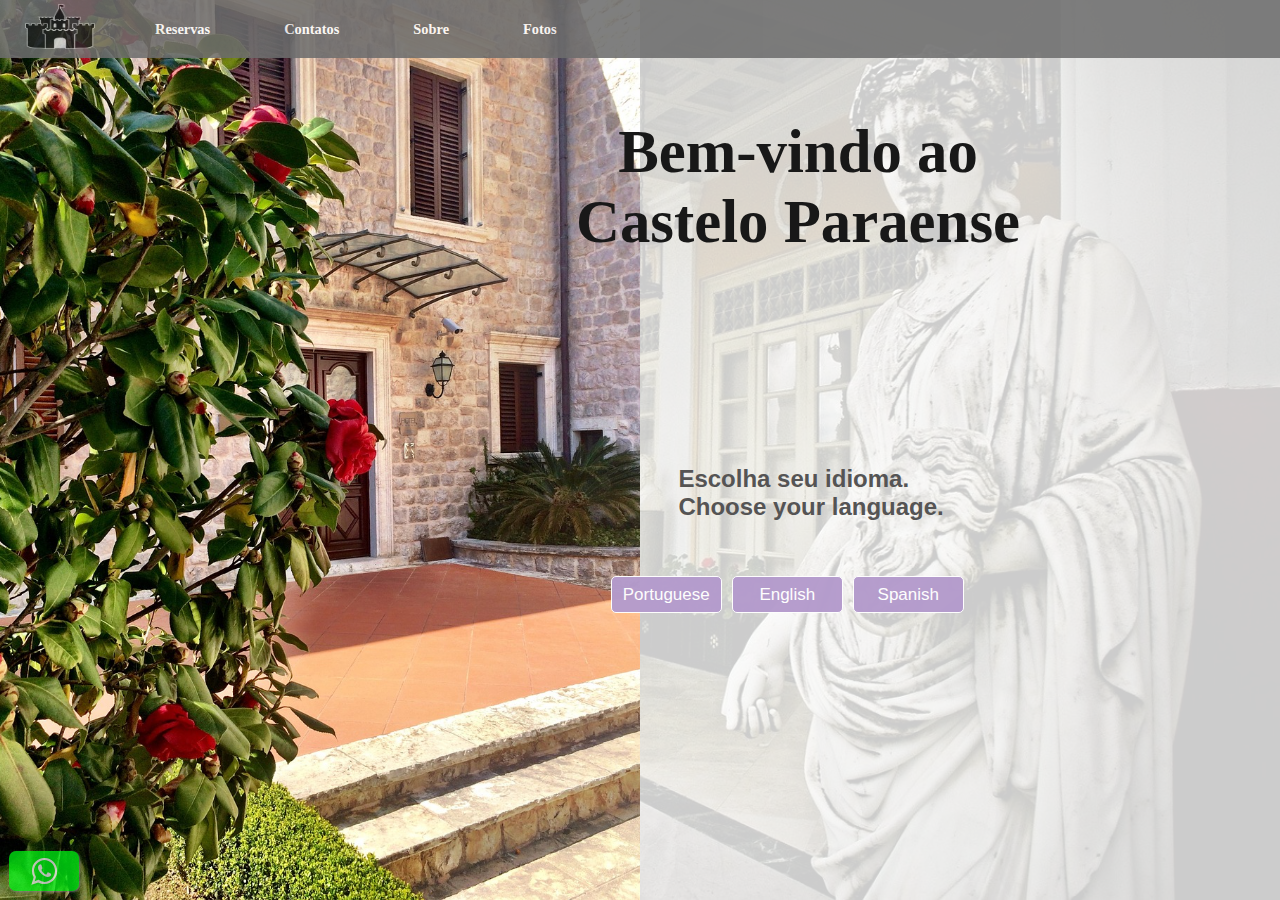
<file: index.html>
<!DOCTYPE html>
<html lang="pt-BR">
<head>
    <meta charset="UTF-8">
    <meta name="viewport" content="width=device-width, initial-scale=1.0">
    <title>Castelo Paraense</title>
    <link rel="stylesheet" href="css/estilo.css">
    <link rel="icon" href="imagens/castle-icon.png" type="image/png">
    <link rel="stylesheet" href="https://cdnjs.cloudflare.com/ajax/libs/font-awesome/4.5.0/css/font-awesome.min.css">
</head>
<body>
    <header class="cabeçalho">
        <nav class="navegação">
            <ul>
                <li><a href="reserva.html"><strong>Reservas</strong></a></li>
                <li><a href="contatos.html"><strong>Contatos</strong></a></li>
                <li><a href="sobre.html"><strong>Sobre</strong></a></li>
                <li><a href="fotos.html"><strong>Fotos</strong></a></li>
            </ul>
            <a href="/index.html"><div class="logo">
            </div></a>
        </nav>
    </header>
    <main class="fundo">
    </main>
    
    <section>
        <div class="fundo2">
        </div>
    </section>

    <seletion>
        <div class="textbox"><h1 id="text">Bem-vindo ao <br> Castelo Paraense </h1></div>
    </seletion>

    <seletion>
        <div class="textbox2"><h2 id="text2">Escolha seu idioma. <br> Choose your language. </h2><div>
    </seletion>

    <section>
        <a class="whatsapp-link" href="https://web.whatsapp.com/send?phone=5591000000" target="_blank">
         <i class="fa fa-whatsapp"></i></a>
    </section>

    <section>
        <a href="spanish-page"><button type="button">Spanish</button></a>
        <a href="english-page"><button type="button">English</form> </button></a>
        <a href="portuguese-page"><button type="button">Portuguese</button></a>
    </section>
</body>
</html>
</file>
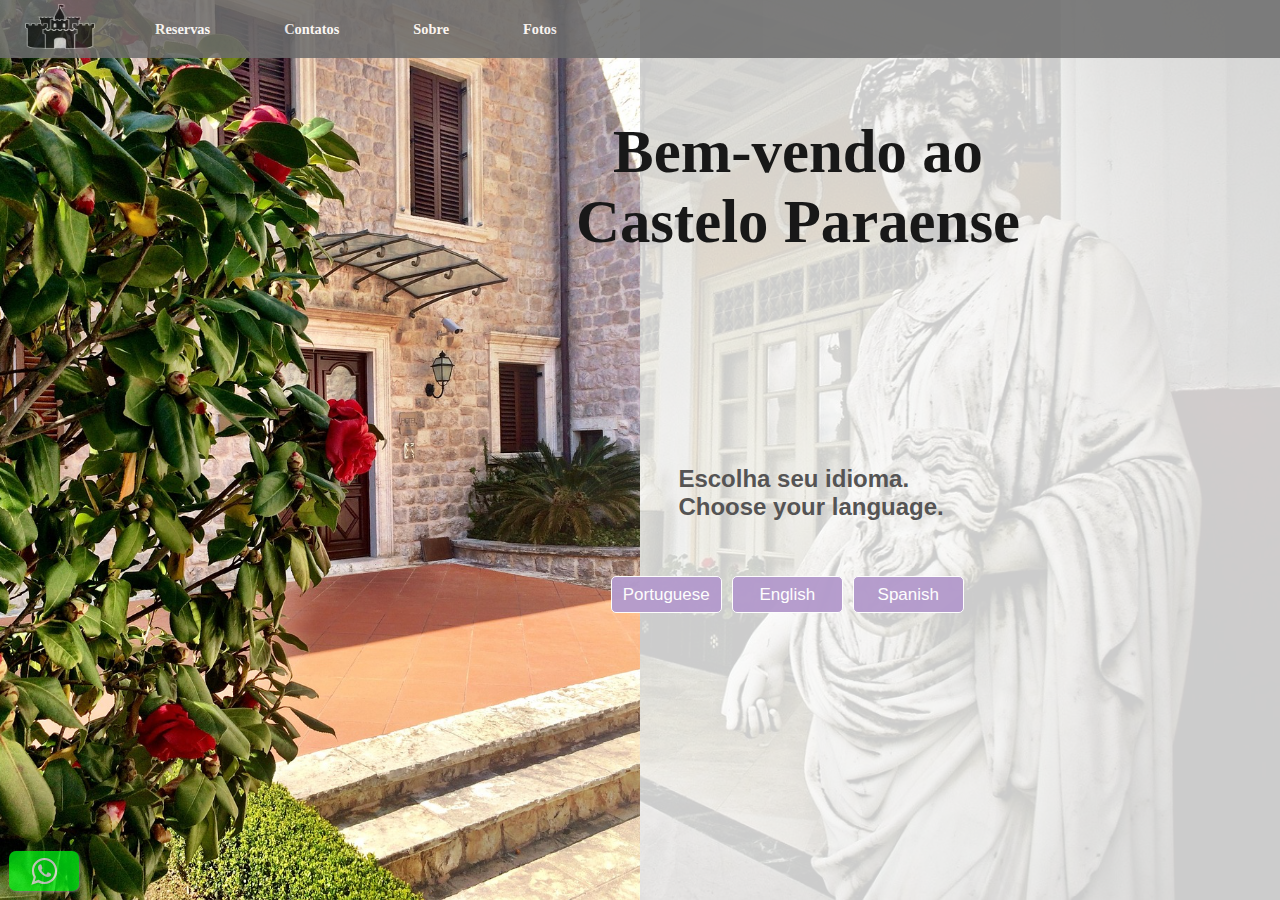
<file: home.html>
<!DOCTYPE html>
<html lang="pt-BR">
<head>
    <meta charset="UTF-8">
    <meta name="viewport" content="width=device-width, initial-scale=1.0">
    <title>Document</title>
    <link rel="stylesheet" href="css/home.css">
    <link rel="icon" href="../projeto_hotel_boutique/images/castle-icon.png" type="image/png">
    <link rel="stylesheet" href="https://cdnjs.cloudflare.com/ajax/libs/font-awesome/4.5.0/css/font-awesome.min.css">
</head>
<body> 
    <header class="cabeçalho">
        <nav class="navegação">
            <ul>
                <li><a href="reservas.html"><strong>Reservas</strong></a></li>
                <li><a href="contatos.html"><strong>Contatos</strong></a></li>
                <li><a href="sobre.html"><strong>Sobre</strong></a></li>
                <li><a href="fotos.html"><strong>Fotos</strong></a></li>
            </ul>
            <a href="home.html"><div class="logo">
            </div></a>
        </nav>
    </header>
    <main class="fundo">
    </main>
    <section>
        <div class="fundo2">
        </div>
    </section>

    <seletion>
        <div class="textbox"><h1 id="text">Bem-vendo ao <br> Castelo Paraense </h1></div>
    </seletion>

    <seletion>
        <div class="textbox2"><h2 id="text2">Escolha seu idioma. <br> Choose your language. </h2><div>
    </seletion>

    <section>
        <a class="whatsapp-link" href="https://web.whatsapp.com/send?phone=5591000000" target="_blank">
         <i class="fa fa-whatsapp"></i></a>
    </section>
    
    <section>
        <a href="spanish-page"><button type="button">Spanish</button></a>
        <a href="english-page"><button type="button">English</form> </button></a>
        <a href="portuguese-page"><button type="button">Portuguese</button></a>
    </section>
</body>
</html>
</file>
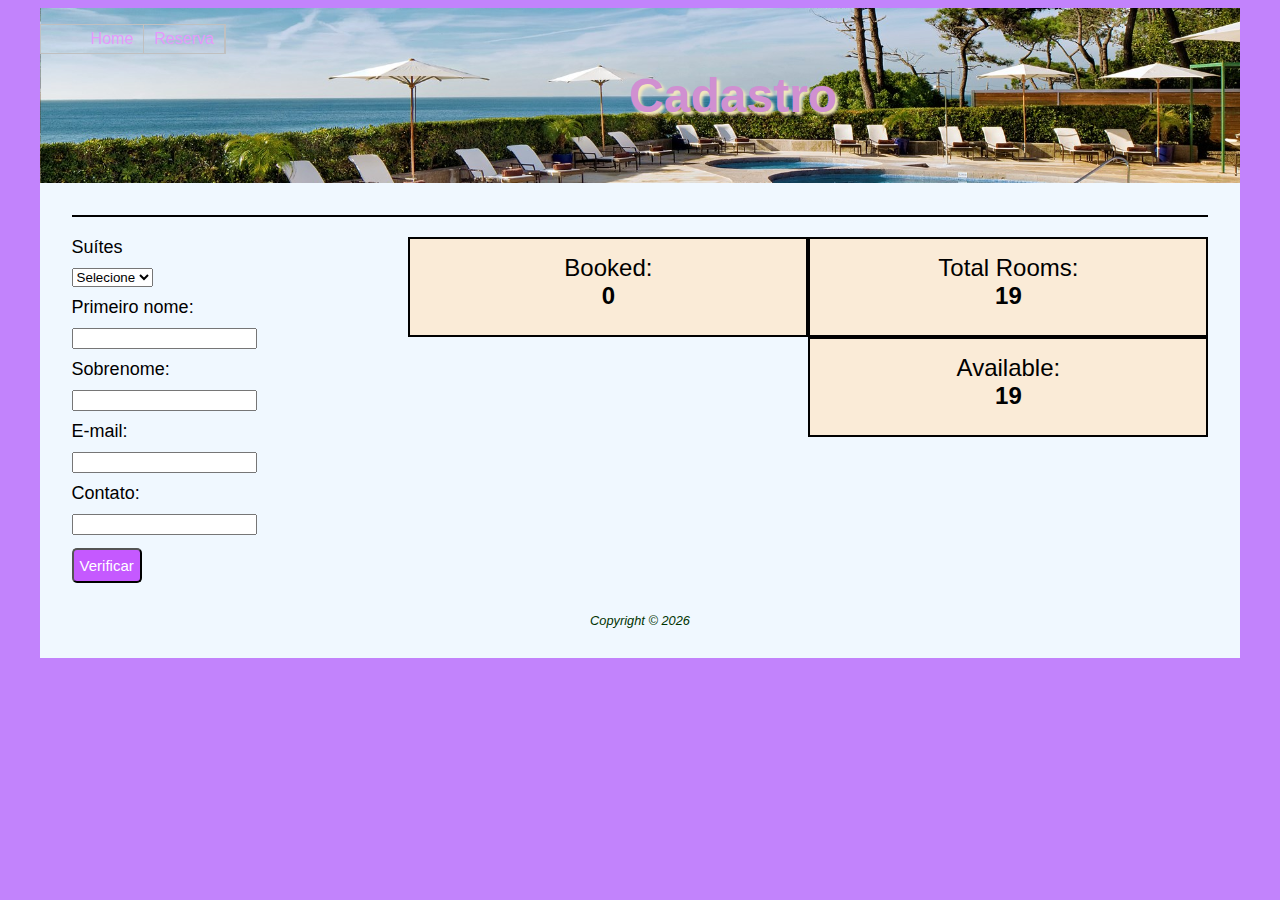
<file: reserva.html>
<!DOCTYPE html>
<html lang="pt-br">
<head>
<title>Reserva</title>
<meta charset="utf-8">
<meta name="viewport" content="width=device-width, initial-scale=1.0">
<link rel="stylesheet" href="css/bookings.css" type="text/css">
<link rel="icon" href="imagens/castle-icon.png" type="image/png">

</head>
<body>
<div id="wrapper">
  <ul class="menu">
    <li><a href="index.html">Home</a></li>
    <li><a href="reserva.html">Reserva</a></li>
 </ul>
  <header role="banner">
    <h1>Cadastro</h1>
  </header>
  <div id="demo">
  <nav role="navigation">
   <main role="main">
	<h2 id="bookRoomsHead"></h2>
       <div id="totalRooms"></div>
       <div id="roomsBooked"></div>
       <div id="roomsLeft"></div>

    <form method="post" action="http://www.example.org/register" id="bookroom">

        <label for="dropdownlist">Suítes</label>
        <select id='dropdownlist'>
            <option value="selectoption">Selecione</option>
            <option value="Silver">Silver</option>
            <option value="Gold">Gold</option>
            <option value="Platinum">Platinum</option>
        </select>

        <label for="firstname">Primeiro nome: </label>
        <input type="text" id="firstname" /><div id="firstname_feedback"></div>

        <label for="lastname">Sobrenome: </label>
        <input type="text" id="lastname" />

        <label for="email"> E-mail: </label>
        <input type="text" id="email" /><div id="email_feedback"></div>

        <label for="contact">Contato: </label>
        <input type="text" id="contact" /><div id="contact_feedback"></div><br/>

        <button type="submit" value="book room" class="button">Verificar</button>

      </form>

   </main>
  
   </div> <!-- end of flex container -->
   <footer id="footer" role="contentinfo"></footer>
</div>
    <script src="js/jquery-1.11.0.js"></script>
    <script src="js/reserva.js"></script>
</body>
</html>
</file>
<file: css/estilo.css>
main,body, html{
    height: 100%;
    margin: 0;
}
.fundo {
    background-image: url(../imagens/Estátuas.jpg);
    background-repeat: no-repeat;
    background-size: cover;
    background-position: center;
    background-attachment: fixed;
    position: relative;
    opacity: 0.2;
}
.fundo2 {
    background-image: url(../imagens/castle.jpg);
    background-repeat: no-repeat;
    background-size: cover;
    background-position: center;
    position: absolute;
    height: 100vh;
    width: 50vw;
    margin-top: -100vh;
}
header nav {
    width: 100%;
    position: absolute;
    z-index: 1000;
    margin: auto;
    background-color:  #6d6d6d;
    opacity: 0.87;
}
 * {
     padding: 0;
     margin: 0;
 }
 .logo{
    width: 70px;
    height: 45px;
    background-image: url(../imagens/castle-icon.png);
    background-size: 70px 45px;
    background-repeat: no-repeat;
    position: absolute;
    margin-top: -54px;
    left: 25px;
    z-index: 1000;
    opacity: 0.7;
  }
.logo:hover {
    opacity: 1;
    cursor: pointer;
}
ul {
    list-style:none; margin:0; padding:20px;
}
ul li:nth-child(1) {
    margin-left: 100px;
}
ul li {
    display:inline-block;
}
ul li a{
    font-size: 0.90em; text-decoration: none; color: #FFF; padding: 21px 35px;
}
ul li a:hover {
    background-color: #ff6c6c;
}

.textbox {
    position: absolute;
    top: 13vh;
  }
.textbox2 {
    position: absolute;
    top: 45vh;
  }
#text {
    padding-left: 45vw;
    text-align: center;
    color: rgb(24, 24, 24);
    font-family: fantasy sans-serif;
    font-size: clamp(1em, 3em + 1vw, 4em);
  }
#text2 {
    padding-left: 53vw;
    text-align: left;
    margin-top: 60px;
    color: #555454;
    font-family: sans-serif;
    font-size: clamp(0.5em, 1em + 0.8   vw, 1.5em);
    opacity: 1;

  }
.whatsapp-link{
    position: fixed;
    width: 70px;
    height: 40px;
    bottom: 9px;
    left: 9px;
    background-color: rgb(0, 255, 21);
    color: white;
    border-radius: 7px;
    text-align: center;
    font-size: 30px;
    box-shadow:1px 1px 2px #888;
    z-index: 1000;
    opacity: 0.7;
}
.whatsapp-link:hover {
    opacity: 1;
}
.fa-whatsapp {
    margin-top: 5px;
}
button{
    background-color: rgb(180, 155, 204);
    color: white;
    font-size: 17px;
    width: 111px;
    height: 37px;
    margin: -20px;
    margin-top: 55px;
    float: right;
    margin-left: 30px;
    opacity: 0.97;
    border: solid 1px;
    border-radius: 5px;
}
button:hover {
    background-color: white;
    color: rgb(180, 155, 204);
    cursor: pointer;
}

/* Container */

	.container {
		margin: 0 auto;
		max-width: 100%;
		width: 1400px;
	}

		@media screen and (max-width: 1680px) {

			.container {
				width: 1200px;
			}

		}

		@media screen and (max-width: 1280px) {

			.container {
				width: 960px;
			}

		}

		@media screen and (max-width: 980px) {

			.container {
				width: 95%;
			}

		}

		@media screen and (max-width: 840px) {

			.container {
				width: 95%;
			}

		}

		@media screen and (max-width: 736px) {

			.container {
				width: 90%;
			}

		}

		@media screen and (max-width: 480px) {

			.container {
				width: 100%;
			}

		}
</file>
<file: css/home.css>
main,body, html{
    height: 100%;
    margin: 0;
}
.fundo {
    background-image: url(../images/Estátuas.jpg);
    background-repeat: no-repeat;
    background-size: cover;
    background-position: center;
    background-attachment: fixed;
    position: relative;
    opacity: 0.2;
}
.fundo2 {
    background-image: url(../images/castle.jpg);
    background-repeat: no-repeat;
    background-size: cover;
    background-position: center;
    position: absolute;
    height: 100vh;
    width: 50vw;
    margin-top: -100vh;
}
header nav {
    width: 100%;
    position: absolute;
    z-index: 1000;
    margin: auto;
    background-color:  #6d6d6d;
    opacity: 0.87;
}
 * {
     padding: 0;
     margin: 0;
 }
 .logo{
    width: 70px;
    height: 45px;
    background-image: url(../images/castle-icon.png);
    background-size: 70px 45px;
    background-repeat: no-repeat;
    position: absolute;
    margin-top: -54px;
    left: 25px;
    z-index: 1000;
    opacity: 0.7;
  }
.logo:hover {
    opacity: 1;
    cursor: pointer;
}
ul {
    list-style:none; margin:0; padding:20px;
}
ul li:nth-child(1) {
    margin-left: 100px;
}
ul li {
    display:inline-block;
}
ul li a{
    font-size: 0.90em; text-decoration: none; color: #FFF; padding: 21px 35px;
}
ul li a:hover {
    background-color: #ff6c6c;
}

.textbox {
    position: absolute;
    top: 13vh;
  }
.textbox2 {
    position: absolute;
    top: 45vh;
  }
#text {
    padding-left: 45vw;
    text-align: center;
    color: rgb(24, 24, 24);
    font-family: fantasy sans-serif;
    font-size: clamp(1em, 3em + 1vw, 4em);
  }
#text2 {
    padding-left: 53vw;
    text-align: left;
    margin-top: 60px;
    color: #555454;
    font-family: sans-serif;
    font-size: clamp(0.5em, 1em + 0.8   vw, 1.5em);
    opacity: 1;
    
  }
.whatsapp-link{
    position: fixed;
    width: 70px;
    height: 40px;
    bottom: 9px;
    left: 9px;
    background-color: rgb(0, 255, 21);
    color: white;
    border-radius: 7px;
    text-align: center;
    font-size: 30px;
    box-shadow:1px 1px 2px #888;
    z-index: 1000;
    opacity: 0.7;
}
.whatsapp-link:hover {
    opacity: 1;
}
.fa-whatsapp {
    margin-top: 5px;
}
button{
    background-color: rgb(180, 155, 204);
    color: white;
    font-size: 17px;
    width: 111px;
    height: 37px;
    margin: -20px;
    margin-top: 55px;
    float: right;
    margin-left: 30px;
    opacity: 0.97;
    border: solid 1px;
    border-radius: 5px;
}
button:hover {
    background-color: white;
    color: rgb(180, 155, 204);
    cursor: pointer;
}
</file>
<file: css/bookings.css>
* {box-sizing: border-box;}
body {font-family: Verdana, Arial, sans-serif;
     background-color:#C283FC;
     opacity: 1;

}
header, h1, #wrapper{ margin-top: 0; }
#wrapper {  background-color: aliceblue; 
	        width: 95%;
			margin: auto;
            color: aliceblue;
} 
h1 { color: #D090D1; }
p {
    color: #F8E8FF;
}
header { 
   background-image: url(../imagens/capa.jpg);
         background-repeat: repeat;  	
		 background-size: cover; 
         background-position: center;
         background-color: rgb(211, 141, 247);
        
}
    .menu{
    list-style:none;
    border:1px solid #c0c0c0;
    float: left;
    }
    .menu li{
        position:relative;
        float: left;
        border-right:1px solid #c0c0c0;
        }
   .menu li a{color: #E59AFC; text-decoration:none; padding:5px 10px; display:block;}

   .menu li a:hover{
        background: #E596EB;
        color:#fff;
        text-shadow:0px 0px 5px #fff;
        }        

        .button {
            color: white;
            width: 130x;
            height: 35px;
            margin-top: -5px;
            font-size: 15px;
            background: #C559FF;
            transition: background 1s;
            border-radius: 5px 5px 5px 5px;
          }
          
          button:hover,
          button:focus {
            background:#B624D6;
          }


h1 { text-align: center;
      font-size: 300%;
	 padding: 5% 0;
     text-shadow: 3px 3px 3px #F4E8BC;	
}

nav, main {  padding: 0 1em; 
}
img { width: 100%; 
      height: auto;
}
nav ul { list-style-type: none; 
         font-size: 1.2em;
		 padding-left: 0;
}
nav a { text-decoration: none;}
nav a:link { color: #330000; }
nav a:visited { color: #003300; }
nav a:hover { color: #996600; }
footer { text-align: center;
         font-size: 80%;
		 font-style: italic;
		 color: #003300;
		 padding: 2.5%;
}

    
    #demo{
        display: flex;
        flex-direction: row;
    }
    nav{
        flex: 1;
    }
    main{
        flex: 7;
    }
  
label {
  color: black;
  display: block;
  margin: 10px 0 10px 0;
  font-size: 18px;}
sup, div {
    color: black;
} 

#newElement {
    border: 1px solid black;
    bottom: 50%;
    background-color: white;
    font-size: 100%;
    text-align: center;
}

#roomsBooked{
    border: 2px solid black;
    height: 100px;
    width: 400px;
    float: right;
    background-color: antiquewhite;
    text-align: center;
    font-size: 24px;
    padding-top: 15px;
    color: black;
    
}

#roomsLeft{
    border: 2px solid black;
    height: 100px;
    width: 400px;
    float: right;
    background-color: antiquewhite;
    text-align: center;
    font-size: 24px;
    padding-top: 15px;
    color: black;
}

#totalRooms{
    border: 2px solid black;
    height: 100px;
    width: 400px;
    float: right;
    background-color: antiquewhite;
    text-align: center;
    font-size: 24px;
    padding-top: 15px;
    color: black;
}

.cool{
    color: green;
}

.hot{
    color: red;
}

    
@media only screen and (max-width: 1024px) {
            body { margin: 0; padding: 0; } 
            #wrapper { width: auto; margin: 0; }
		    h1 { font-size: 200%; }
			nav li { padding: 0 0.5em; 
				     font-size: 1.2em; 	}
    #demo{
        flex-direction: column;
    }
    nav ul{
        display: flex;
        flex-direction: row;
        justify-content: center;
    }
			
}		
@media only screen and (max-width: 768px) {
    nav{
        order: 0;
    }
    nav ul{
        flex-wrap: wrap;
    }
}
header, main, nav, footer, figure, figcaption { display: block; }
</file>
